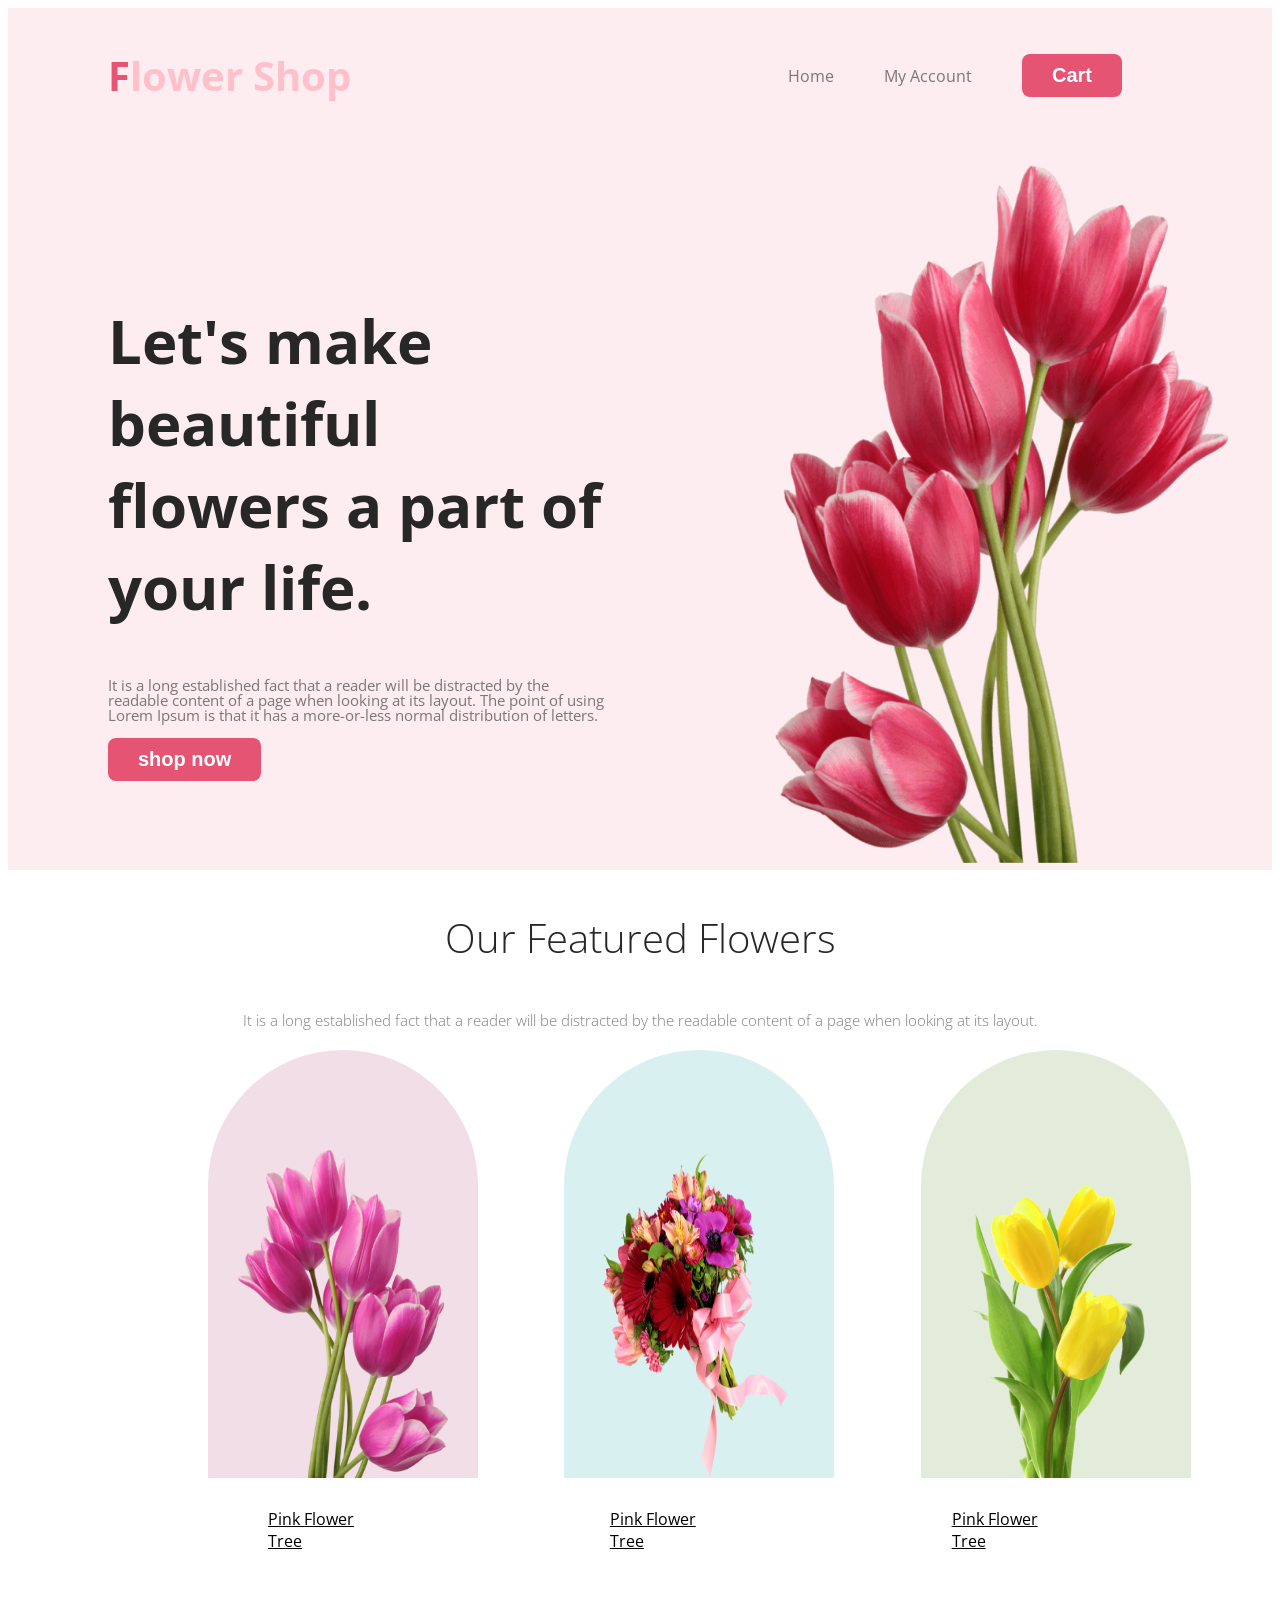
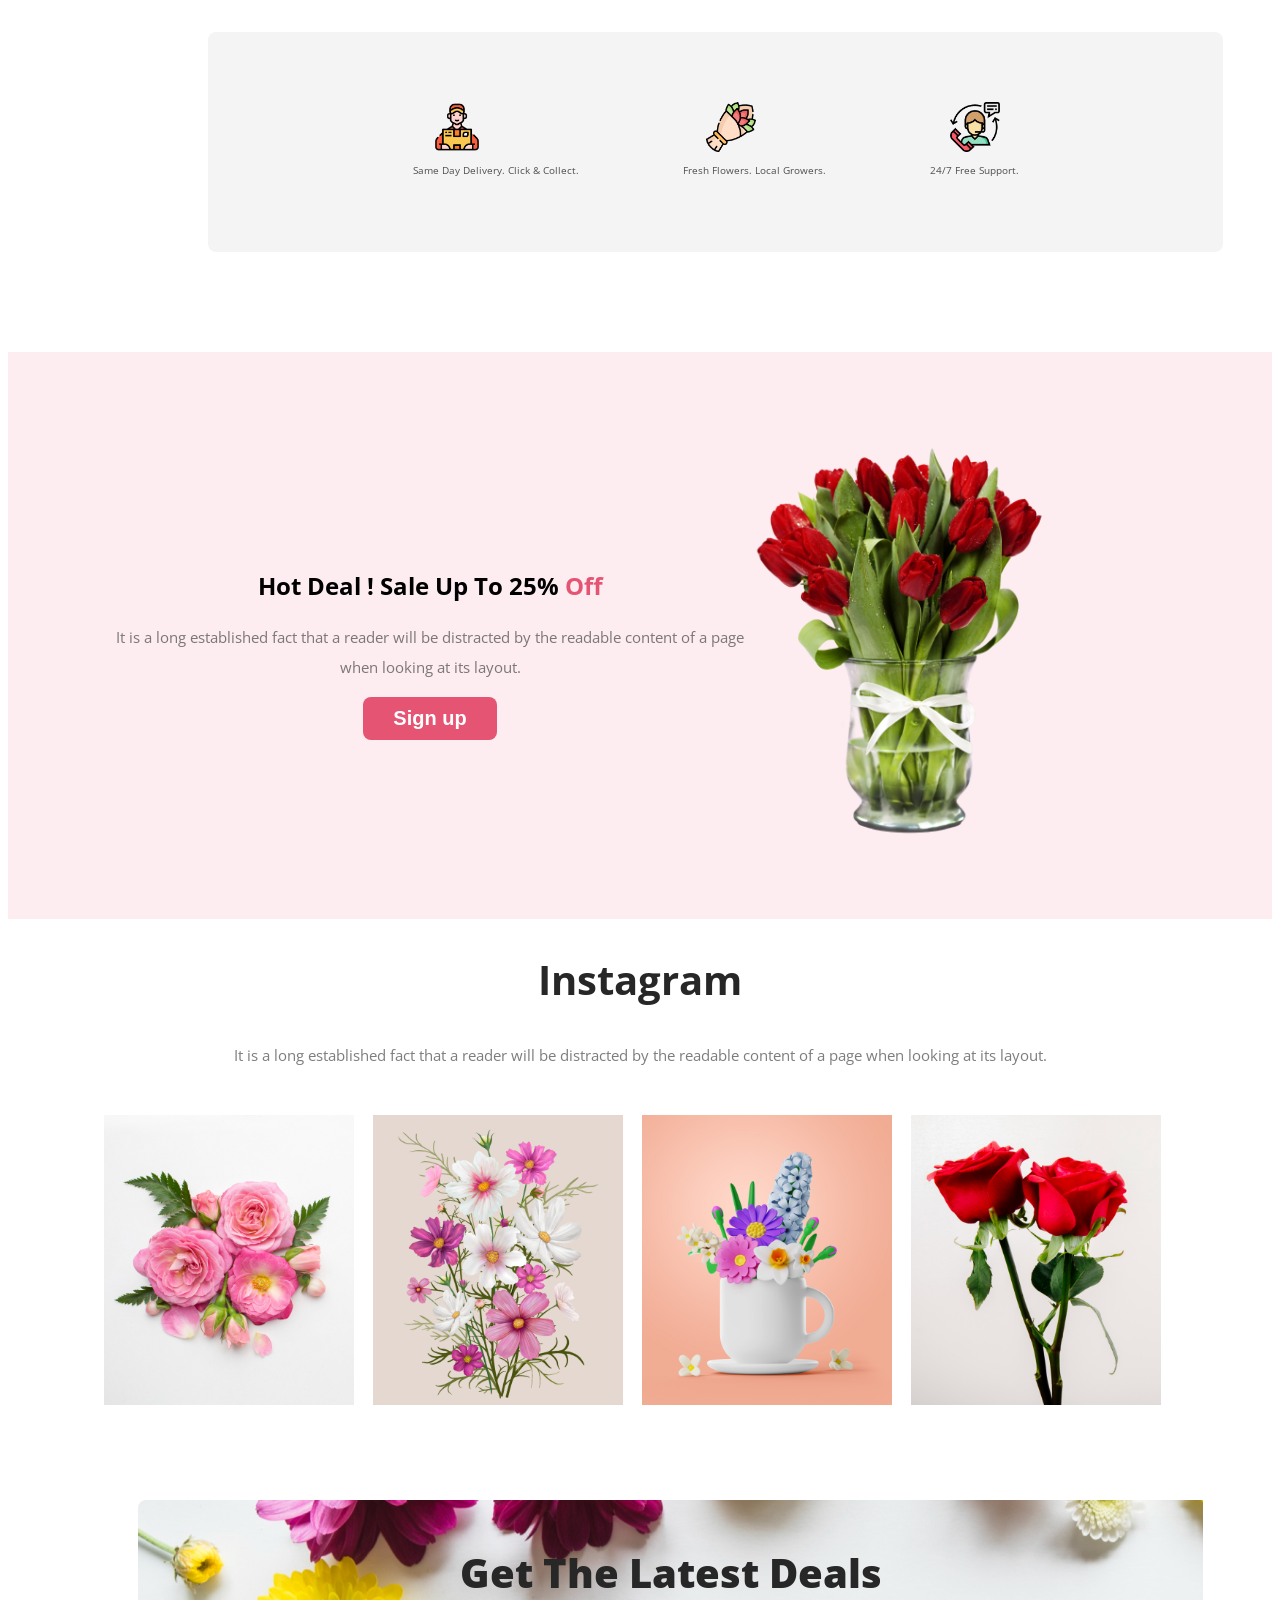
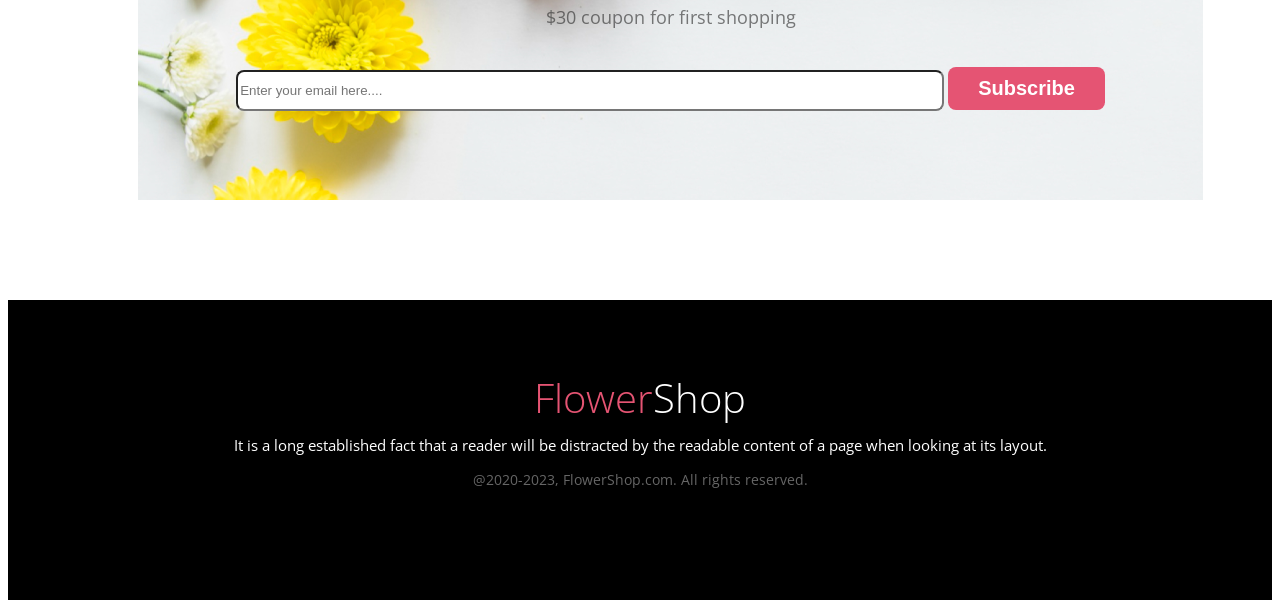
<file: index.html>
<!DOCTYPE html>
<html lang="en">
<head>
    <meta charset="UTF-8">
    <meta name="viewport" content="width=device-width, initial-scale=1.0">
    <title>Online Flower shop Assignment</title>
    <link rel="preconnect" href="https://fonts.googleapis.com">
    <link rel="preconnect" href="https://fonts.gstatic.com" crossorigin>
    <link href="https://fonts.googleapis.com/css2?family=Open+Sans:wght@800&display=swap" rel="stylesheet">


    <link rel="stylesheet" href="styles/flower.css">
</head>
<body>

    <header class="header">
        <nav>
            <h3 class="nav-title"><span class="text-primary">F</span>lower Shop</h3>
            <ul>
                <li > <a href="">Home</a></li>
                <li> <a href="">My Account</a></li>
                <li><button class="btn-primary">Cart</button></li>

            </ul>

        </nav>
        <div class="banner">
            <div class="banner-content">
                <h2 class="banner-title">Let's make beautiful flowers a part of your life.</h2>
                <p>It is a long established fact that a reader will be distracted by the readable content of a page when looking at its layout. The point of using Lorem Ipsum is that it has a more-or-less normal distribution of letters.</p>
                <button class="btn-primary"> shop now</button>
            </div>
            <div>
                <img class="main-picture" src="asset/pngwing 10.png" alt="">
            </div>
          


        </div>
    </header>
    <main>

        <section class="featured">
           <div class="feat-con1" >
            <h3 class="sec1-title">Our Featured Flowers</h3>
            <p>It is a long established fact that a reader will be distracted by the readable content of a page when looking at its layout.</p>

           </div>
           <div class="feat-con2">
            <img src="asset/pngwing 6.png" alt="" class="img1-back">
            <img src="asset/pngwing 5.png" alt="" class="img2-back">
            <img src="asset/pngwing 7.png" alt="" class="img3-back">
           
           </div>
           <div class="feat-con2">
            <a href="" style="padding-right: 75px;">Pink Flower Tree</a>
            <a href="" style="padding-right: 75px;">Pink Flower Tree</a>
            <a href="" >Pink Flower Tree</a>
        </div>
     

        </section>
        <section class="supportsection">
            <div>
                <img src="asset/Group 57.png" alt="">
                <img src="asset/Group 58.png" alt="" class="supportsection-img1">
                <img src="asset/Group 59.png" alt="">
            </div>
            <div>
                <a href="">Same Day Delivery. Click & Collect.</a>
                <a href="" class="suppporturl1">Fresh Flowers. Local Growers.</a>
                <a href="">24/7 Free Support.</a>
            </div>


        </section>
<section>
    <div class="section3">
        <div class="section3-content">
            <h1 class="section3-title">Hot Deal ! Sale Up To 25% <span class="text-primary">Off</span></h1>
            <p>It is a long established fact that a reader will be distracted by the readable content of a page when looking at its layout.</p>
            <button class="btn-primary"> Sign up</button>
        </div>
        <div>
            <img class="sec3-picture" src="asset/pngwing 8.png" alt="">
        </div>
      


    </div>
</section>

       <section>
        <div class="instra" >
            <h2 class="instra-title">Instagram</h2>
            <p>It is a long established fact that a reader will be distracted by the readable content of a page when looking at its layout.</p>

           </div>
           <div class="instra">
            <img src="asset/Flower 01.png" alt="" >
            <img src="asset/Rectangle 4.png" alt="" >
            <img src="asset/Rectangle 5.png" alt="" >
            <img src="asset/Rectangle 6.png" alt="" >
           
           </div>




       </section>
       <section>
        <div class="deals">
           
            <h3 class="deals-title">Get The Latest Deals </h3>
            <p> $30 coupon for first shopping</p>
            <input type="text" placeholder="Enter your email here....">
            <button class="btn-primary"> Subscribe</button>

        </div>


       </section>
    </main>
    <footer >
        <div class="footer">

             <h3 class="footer-title"><span class="text-primary">Flower</span>Shop</h3>
             <p class="footer-p1">It is a long established fact that a reader will be distracted by the readable content of a page when looking at its layout.</p>

             <p class="footer-p2">@2020-2023, FlowerShop.com. All rights reserved. </p>


        </div>




    </footer>
</body>
</html>
</file>
<file: styles/flower.css>
/* shared style */
body {
    font-family: 'Open Sans', sans-serif;
}

.text-primary {
    color: #E55473;
}
.btn-primary{
    border-radius: 8px;
    background: #E55473;
    border: 0;
    color: #FFF;
    font-size: 20px;
    font-weight: 700;
    padding: 10px 30px;

}
nav {
    display:flex;
    justify-content:space-between ;
    align-items: center;
    margin: 0 100px;
}
.nav-title{

    color: pink;
    font-size: 40px;
    font-weight: 100px;
}
nav > ul {
    display: flex;
    align-items: center;
}
nav li {
    list-style: none;
    margin-right: 50px;
}
nav a {
    text-decoration: none;
    color:rgba(39, 39, 39, 0.60);

}

/* header style */

.header{

    background: rgba(229, 84, 115, 0.10);
}
.banner{
    padding: 20px 20px 2px 100px;
    display: flex;
    align-items: center;
    justify-content: space-between;
}
.banner p{
    color: rgba(39, 39, 39, 0.60);
    font-size: 15px;
    font-weight: 400px;
    line-height: 15px;
}
.banner-content{
    max-width: 500px;
}
.banner .main-picture {
    width: 500px;
    height: 700px;
}
.banner-title{
    color: #272727;
    font-size: 60px;
    font-weight: 400px;

}
/* main section style */

.featured {
    padding: 200;
}
.feat-con1{
    text-align: center;
   

}
.sec1-title{
    color: #272727;
    font-size: 40px;
    font-weight: 300;

}

.featured p {
    color: rgba(39, 39, 39, 0.60);
    font-size: 15px;
    font-weight: 200;
    line-height: 30px;
}
.featured img {
    width: 210px;
    height: 328px;
    padding: 100px 30px 0px 30px;
}
.featured a {
    padding-left: 60px;
    padding-top: 30px;
    padding-bottom: 30px;
    color: black;
}
.feat-con2{
    margin-left: 200px;
    margin-right: 200px;
    display: flex;
    align-items: center;
    gap: 10%;
   
}

.img1-back {
    width: 510px;
    height: 728px;
    border-radius: 300px 300px 0px 0px;
    background: rgba(167, 33, 98, 0.15);
}
.img2-back {
    width: 510px;
    height: 728px;
    border-radius: 300px 300px 0px 0px;
    background: rgba(5, 151, 160, 0.15);
}
.img3-back {
    width: 510px;
    height: 728px;
    border-radius: 300px 300px 0px 0px;
    background:  rgba(71, 125, 17, 0.15);
}

.section3 {
    padding: 20px 20px 2px 100px;
    display: flex;
    align-items: center;
    background: rgba(229, 84, 115, 0.10);
    text-align: center;
}
 .sec3-picture {
    width: 300px;
    height: 400px;
    padding-right: 200px;
    padding-top: 70px;
    padding-bottom: 70px;
 }
 .section3 p {
    color: rgba(39, 39, 39, 0.60);
    font-size: 15px;

    font-weight: 400;
    line-height: 30px;
 }

 .instra{
     text-align: center;
 }
 .instra-title{
    
 }
 .instra img {
    width: 250px;
    height: 300spx;
    gap: 50%;
    padding: 30px 15px 50px 0px;
 }
 .instra-title{
    color: #272727;
    font-size: 40px;
    font-weight: 800px;

 }
 .instra p{
    color: rgba(39, 39, 39, 0.60);
    font-size: 15px;

    font-weight: 400;
    line-height: 30px;
 }
 .deals{
    text-align: center;
    margin : 0px 100px 100px 130px;
    background-image: url('../asset/Rectangle\ 9.png');
    width: 1065px;
    height: 300px;
 }
 .deals-title {
    color: #272727;
    font-size: 40px;
    font-weight: 800;
    padding-top: 45px;
    padding-bottom: 0px;
 }
 .deals p{
    color: rgba(39, 39, 39, 0.60);
    font-size: 18px;
    font-weight: 400;
    margin-top: -35px;
    padding-bottom: 20px;
 }
 .deals input {
    width: 700px;
    height: 35px;
    border-radius: 8px;
 } 

 .footer{
    background-color: black;
    width: 100%;
    height: 300px;
    text-align: center;
 }
 .footer-title{
    color:white;
    font-size: 40px;
    font-weight: 100;
    padding-top: 70px;

 }
 .footer-p1 {
    color:white;
    margin-top: -30px;
    font-size: 15px;
    font-weight: 70px;
 }
 .footer-p2 {
    color: rgba(255, 255, 255, 0.40);
    font-size: 14px;
    font-weight: 70px;
    
 }
 .supportsection {
    border-radius: 8px;
    background: rgba(39, 39, 39, 0.05);
    width: 1015px;
    height: 150px;
    margin-left: 200px;
    margin-bottom: 100px;
    margin-top: 50px;
    align-items: center;
    text-align: center;
    gap :50%;
    padding-top: 70px;

 }
.supportsection img {
    height: 50px;
    weight : 40px;
}
 .supportsection-img1 {
    padding-left: 220px;
    padding-right: 190px;
    
 }
 
 .supportsection a {
    text-decoration: none;
    color:rgba(39, 39, 39, 0.80);
    font-size: 10px;
    font-weight: 50px;
 }
 .suppporturl1 {
    padding-left: 100px;
    padding-right: 100px;
 }
</file>
